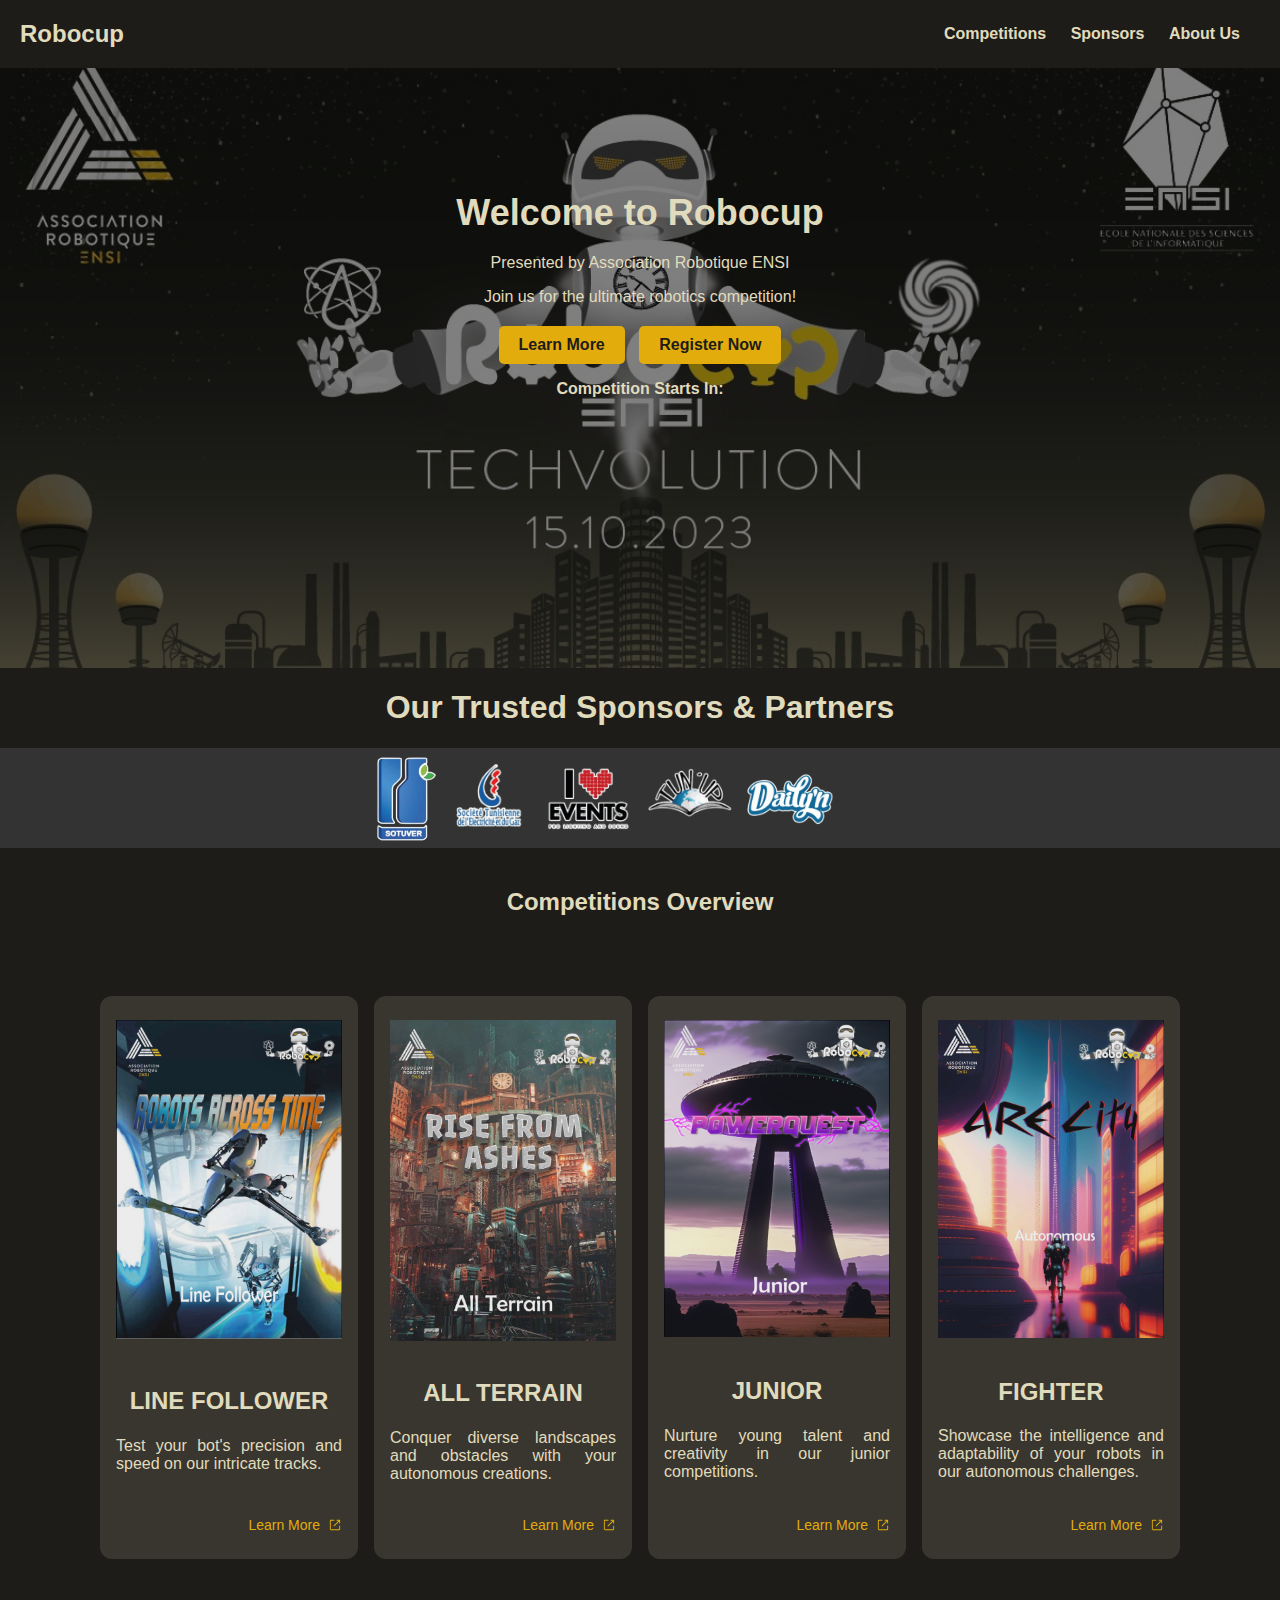
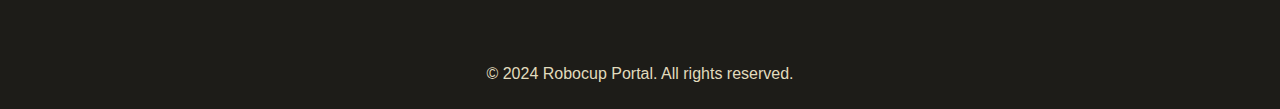
<file: index.html>
<!DOCTYPE html>
<html lang="en">

<head>
    <meta charset="UTF-8" />
    <meta name="viewport" content="width=device-width, initial-scale=1.0" />
    <title>Robocup Portal</title>
    <link rel="stylesheet" href="styles.css" />
</head>

<body>
    <header>
        <nav>
            <div class="logo">Robocup</div>
            <ul>
                <li><a href="#competitions">Competitions</a></li>
                <li><a href="#sponsors">Sponsors</a></li>
                <li><a href="#about">About Us</a></li>
            </ul>
        </nav>
    </header>

    <section class="hero">
        <div class="hero-bg" style="background-image: url('img/hero-bg.jpg')"></div>
        <div class="hero-content">
            <h1>Welcome to Robocup</h1>
            <p>Presented by Association Robotique ENSI</p>
            <p>Join us for the ultimate robotics competition!</p>
            <div class="hero-buttons">
                <a href="#" class="btn learn-more">Learn More</a>
                <a href="./login.html" class="btn register-now">Register Now</a>
            </div>
            <p>
                <strong>Competition Starts In:</strong> <span id="countdown"></span>
            </p>
        </div>
    </section>

    <section id="sponsors" class="sponsor-container">
        <h1>Our Trusted Sponsors &amp; Partners</h1>
        <span></span>
        <div  class="rightJS li">
            <div id="marquee" class="marquee"></div>
            <div id="marquee2" class="marquee"></div>

        </div>
    </section>


    <section id="competitions" class="challenges-content-section">
        <h2>Competitions Overview</h2>
        <div class="content">
            <div class="challenges-content">
                <div class="challenge-card">
                    <img alt="Line Followe" loading="lazy" width="300" height="420" decoding="async" data-nimg="1"
                        style="color: transparent" src="img/competitions/linefollower.png" />
                    <div class="flex flex-col gap-2">
                        <h2>Line Follower</h2>
                        <p>
                            Test your bot's precision and speed on our intricate tracks.
                        </p>
                    </div>
                    <a target="_blank" rel="noopener noreferrer" href="#">Learn More<svg stroke="currentColor"
                            fill="none" stroke-width="0" viewBox="0 0 15 15" class="h-5 w-5" height="1em" width="1em"
                            xmlns="http://www.w3.org/2000/svg">
                            <path fill-rule="evenodd" clip-rule="evenodd"
                                d="M3 2C2.44772 2 2 2.44772 2 3V12C2 12.5523 2.44772 13 3 13H12C12.5523 13 13 12.5523 13 12V8.5C13 8.22386 12.7761 8 12.5 8C12.2239 8 12 8.22386 12 8.5V12H3V3L6.5 3C6.77614 3 7 2.77614 7 2.5C7 2.22386 6.77614 2 6.5 2H3ZM12.8536 2.14645C12.9015 2.19439 12.9377 2.24964 12.9621 2.30861C12.9861 2.36669 12.9996 2.4303 13 2.497L13 2.5V2.50049V5.5C13 5.77614 12.7761 6 12.5 6C12.2239 6 12 5.77614 12 5.5V3.70711L6.85355 8.85355C6.65829 9.04882 6.34171 9.04882 6.14645 8.85355C5.95118 8.65829 5.95118 8.34171 6.14645 8.14645L11.2929 3H9.5C9.22386 3 9 2.77614 9 2.5C9 2.22386 9.22386 2 9.5 2H12.4999H12.5C12.5678 2 12.6324 2.01349 12.6914 2.03794C12.7504 2.06234 12.8056 2.09851 12.8536 2.14645Z"
                                fill="currentColor"></path>
                        </svg>
                    </a>
                </div>
                <div class="challenge-card">
                    <img alt="All Terrain" loading="lazy" width="300" height="420" decoding="async" data-nimg="1"
                        style="color: transparent" src="img/competitions/allterrain.png" />
                    <div class="flex flex-col gap-2">
                        <h2>All Terrain</h2>
                        <p>
                            Conquer diverse landscapes and obstacles with your autonomous
                            creations.
                        </p>
                    </div>
                    <a target="_blank" rel="noopener noreferrer" href="#">Learn More<svg stroke="currentColor"
                            fill="none" stroke-width="0" viewBox="0 0 15 15" class="h-5 w-5" height="1em" width="1em"
                            xmlns="http://www.w3.org/2000/svg">
                            <path fill-rule="evenodd" clip-rule="evenodd"
                                d="M3 2C2.44772 2 2 2.44772 2 3V12C2 12.5523 2.44772 13 3 13H12C12.5523 13 13 12.5523 13 12V8.5C13 8.22386 12.7761 8 12.5 8C12.2239 8 12 8.22386 12 8.5V12H3V3L6.5 3C6.77614 3 7 2.77614 7 2.5C7 2.22386 6.77614 2 6.5 2H3ZM12.8536 2.14645C12.9015 2.19439 12.9377 2.24964 12.9621 2.30861C12.9861 2.36669 12.9996 2.4303 13 2.497L13 2.5V2.50049V5.5C13 5.77614 12.7761 6 12.5 6C12.2239 6 12 5.77614 12 5.5V3.70711L6.85355 8.85355C6.65829 9.04882 6.34171 9.04882 6.14645 8.85355C5.95118 8.65829 5.95118 8.34171 6.14645 8.14645L11.2929 3H9.5C9.22386 3 9 2.77614 9 2.5C9 2.22386 9.22386 2 9.5 2H12.4999H12.5C12.5678 2 12.6324 2.01349 12.6914 2.03794C12.7504 2.06234 12.8056 2.09851 12.8536 2.14645Z"
                                fill="currentColor"></path>
                        </svg>
                    </a>
                </div>
                <div class="challenge-card">
                    <img alt="Junior" loading="lazy" width="300" height="420" decoding="async" data-nimg="1"
                        style="color: transparent" src="img/competitions/junior.png" />
                    <div class="flex flex-col gap-2">
                        <h2>Junior</h2>
                        <p>
                            Nurture young talent and creativity in our junior competitions.
                        </p>
                    </div>
                    <a target="_blank" rel="noopener noreferrer" href="#">Learn More<svg stroke="currentColor"
                            fill="none" stroke-width="0" viewBox="0 0 15 15" class="h-5 w-5" height="1em" width="1em"
                            xmlns="http://www.w3.org/2000/svg">
                            <path fill-rule="evenodd" clip-rule="evenodd"
                                d="M3 2C2.44772 2 2 2.44772 2 3V12C2 12.5523 2.44772 13 3 13H12C12.5523 13 13 12.5523 13 12V8.5C13 8.22386 12.7761 8 12.5 8C12.2239 8 12 8.22386 12 8.5V12H3V3L6.5 3C6.77614 3 7 2.77614 7 2.5C7 2.22386 6.77614 2 6.5 2H3ZM12.8536 2.14645C12.9015 2.19439 12.9377 2.24964 12.9621 2.30861C12.9861 2.36669 12.9996 2.4303 13 2.497L13 2.5V2.50049V5.5C13 5.77614 12.7761 6 12.5 6C12.2239 6 12 5.77614 12 5.5V3.70711L6.85355 8.85355C6.65829 9.04882 6.34171 9.04882 6.14645 8.85355C5.95118 8.65829 5.95118 8.34171 6.14645 8.14645L11.2929 3H9.5C9.22386 3 9 2.77614 9 2.5C9 2.22386 9.22386 2 9.5 2H12.4999H12.5C12.5678 2 12.6324 2.01349 12.6914 2.03794C12.7504 2.06234 12.8056 2.09851 12.8536 2.14645Z"
                                fill="currentColor"></path>
                        </svg>
                    </a>
                </div>
                <div class="challenge-card">
                    <img alt="autonomous" loading="lazy" width="300" height="420" decoding="async" data-nimg="1"
                        style="color: transparent" src="img/competitions/autonomous.png" />
                    <div class="flex flex-col gap-2">
                        <h2>Fighter</h2>
                        <p>
                            Showcase the intelligence and adaptability of your robots in our
                            autonomous challenges.
                        </p>
                    </div>
                    <a target="_blank" rel="noopener noreferrer" href="#">Learn More<svg stroke="currentColor"
                            fill="none" stroke-width="0" viewBox="0 0 15 15" class="h-5 w-5" height="1em" width="1em"
                            xmlns="http://www.w3.org/2000/svg">
                            <path fill-rule="evenodd" clip-rule="evenodd"
                                d="M3 2C2.44772 2 2 2.44772 2 3V12C2 12.5523 2.44772 13 3 13H12C12.5523 13 13 12.5523 13 12V8.5C13 8.22386 12.7761 8 12.5 8C12.2239 8 12 8.22386 12 8.5V12H3V3L6.5 3C6.77614 3 7 2.77614 7 2.5C7 2.22386 6.77614 2 6.5 2H3ZM12.8536 2.14645C12.9015 2.19439 12.9377 2.24964 12.9621 2.30861C12.9861 2.36669 12.9996 2.4303 13 2.497L13 2.5V2.50049V5.5C13 5.77614 12.7761 6 12.5 6C12.2239 6 12 5.77614 12 5.5V3.70711L6.85355 8.85355C6.65829 9.04882 6.34171 9.04882 6.14645 8.85355C5.95118 8.65829 5.95118 8.34171 6.14645 8.14645L11.2929 3H9.5C9.22386 3 9 2.77614 9 2.5C9 2.22386 9.22386 2 9.5 2H12.4999H12.5C12.5678 2 12.6324 2.01349 12.6914 2.03794C12.7504 2.06234 12.8056 2.09851 12.8536 2.14645Z"
                                fill="currentColor"></path>
                        </svg>
                    </a>
                </div>
            </div>
        </div>
    </section>
    <footer>
        <p>&copy; 2024 Robocup Portal. All rights reserved.</p>
    </footer>
    <script src="script.js"></script>
</body>

</html>
</file>
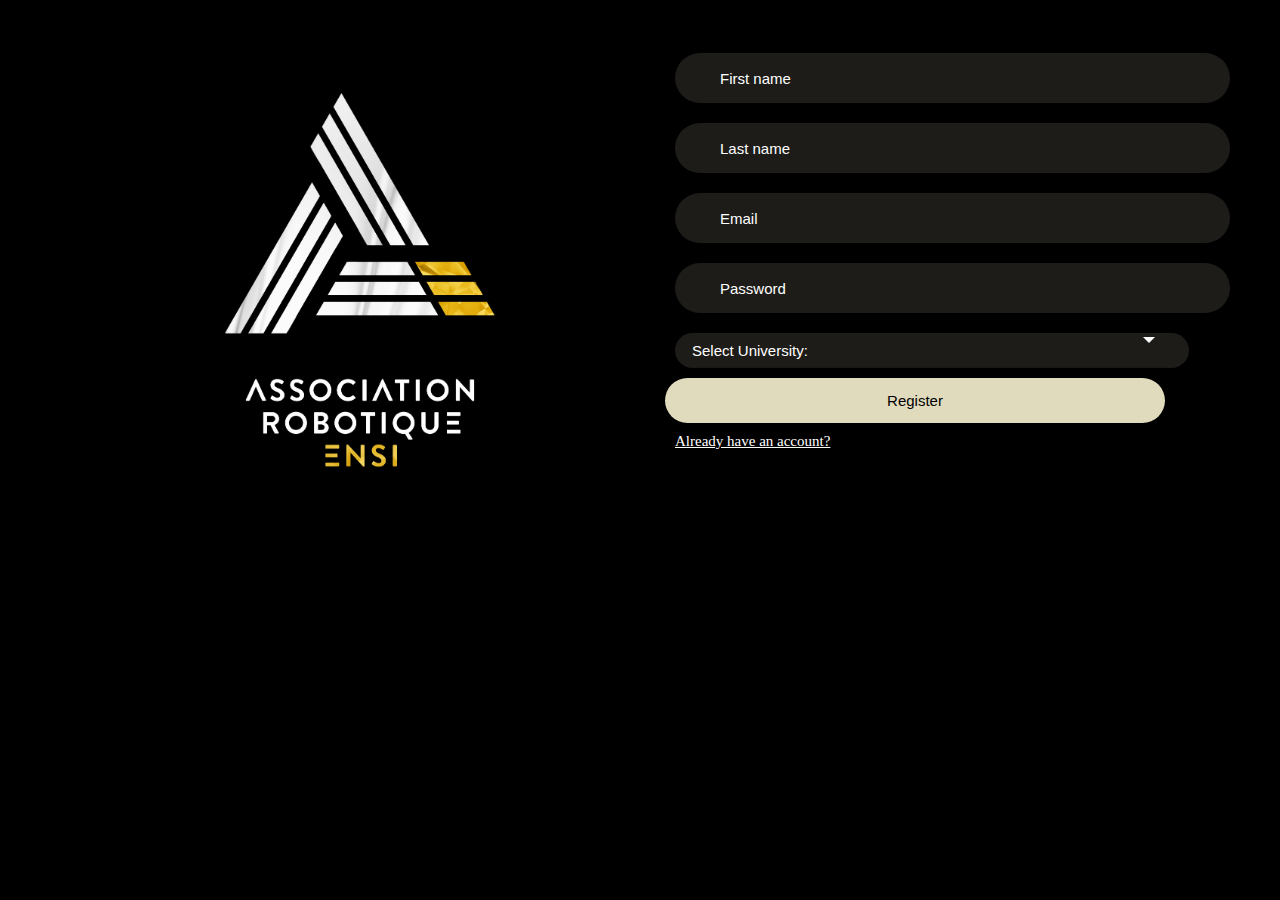
<file: login.html>
<!DOCTYPE html>
<html lang="en">
<head>
    <meta charset="UTF-8">
    <meta name="viewport" content="width=device-width, initial-scale=1.0">
    <title>Login</title>
    <link rel="stylesheet" href="css/login.css">
</head>
<body>
    <div class="container">
        <div class="left-container">
            <img src="./logo.png" alt="Logo">
        </div>
        <div class="right-container">
            <div class="register-container" id="register">
                <div class="top">
                    <header>Sign Up</header>
                </div>
                <div class="input-box">
                    <input type="text" class="input-field" placeholder="First name" required>
                </div>
                <div class="input-box">
                    <input type="text" class="input-field" placeholder="Last name" required>
                </div>
                <div class="input-box">
                    <input type="text" class="input-field" placeholder="Email" required>
                </div>
                <div class="input-box">
                    <input type="password" class="input-field" placeholder="Password" required>
                </div>
                <div class="custom-select" >
                    <select>
                      <option value="0">Select University:</option>
                      <option value="1">ENSI</option>
                      <option value="2">ENISO</option>
                      <option value="3">ENIS</option>
                      <option value="4">ENICAR</option>
                      <option value="5">ULT</option>
                      <option value="6">ESPRIT</option>
                      <option value="7">ENSTAB</option>
                      <option value="8">other...</option>
                      
                    </select>
                  </div>
                <div class="input-box">
                    <input type="submit" class="submit" value="Register">
                </div>
                <a href="#" class="acc">Already have an account?</a>
            </div>
        </div>
    </div>
    <script src="./projet.js"></script>
</body>
</html>
</file>
<file: styles.css>
:root {
    --black: #000000;
    --dark: #1D1C18;
    --yellow: #E2AC0D;
    --light: #E1DBBD;
    --white: #ffffff;
    --blue: #0d43e2;
}

::-webkit-scrollbar {
    width: 5px
}

::-webkit-scrollbar-track {
    background: var(--dark);
    border-radius: 0px
}

::-webkit-scrollbar-thumb {
    background: var(--light);
    border-radius: 0px
}

body {
    font-family: Arial, sans-serif;
    margin: 0;
    padding: 0;
    background-color: var(--dark);
    color: var(--light);
}

header {
    background-color: var(--dark);
    color: var(--light);
    padding: 20px;
}

nav {
    display: flex;
    justify-content: space-between;
    align-items: center;
}

a {
    color: inherit;
    text-decoration: inherit;
}

.logo {
    font-size: 24px;
    font-weight: bold;
}

nav ul {
    list-style-type: none;
    margin: 0;
    padding: 0;
}

nav ul li {
    display: inline;
    margin-right: 20px;
}

nav ul li a {
    color: var(--light);
    text-decoration: none;
    font-weight: bold;
}

section {
    padding-bottom: 20px;
    text-align: center;
}


.challenges-content-section {
    display: flex;
    align-items: center;
    flex-direction: column;
}

.content {
    max-width: 100%;
    margin: 0 auto;
    padding: 20px;
}

/* testing  */
.challenges-content {
    display: inline-flex;
    flex-wrap: wrap;
    align-items: stretch;
    justify-content: center;
    gap: 1rem;
    padding-top: 2.5rem;
    padding-bottom: 2.5rem;
}

.challenge-card {
    display: flex;
    width: 226px;

    flex-direction: column;
    align-items: center;
    justify-content: space-between;
    gap: 1rem;
    border-radius: .75rem;
    background-color: #38362e;
    padding: 1.5rem 1rem;
    transition-duration: .25s;
}

.challenge-card img {
    max-width: 100%;
    height: auto;
    display: block;
    /* vertical-align: middle; */
}

.challenge-card h2 {
    font-size: 1.5rem;
    line-height: 2rem;
    font-weight: 600;
    text-transform: uppercase;
}

.challenge-card p {
    text-align: justify;
    color: rgb(153 153 153 / var(--tw-text-opacity));
}

.challenge-card a {

    display: inline-flex;
    align-items: center;
    gap: .5rem;
    align-self: flex-end;
    font-size: .875rem;
    line-height: 1.25rem;
    --tw-text-opacity: 1;
    color: var(--yellow);

}

.competition-card {
    width: calc(50% - 50px);
    /* Set card width to one-third of container minus margin */
    margin-bottom: 20px;
    box-shadow: 0px 4px 8px rgba(0, 0, 0, 0.1);
    background-color: #292721;
    color: var(--light);
    border-radius: 8px;
    padding: 20px;
    margin-bottom: 20px;
}

.competition-cardssss {
    width: calc(50% - 20px);
    /* Set card width to one-third of container minus margin */

    box-shadow: 0px 4px 8px rgba(0, 0, 0, 0.1);
    color: var(--dark);
    background-color: var(--light);
    border-radius: 8px;
    padding: 20px;
    margin-bottom: 20px;
    box-shadow: 0px 4px 8px rgba(0, 0, 0, 0.1);
    height: 300px;
    /* Set a fixed height for the competition card */
    display: flex;
    flex-direction: column;
    justify-content: space-between;
}

.competition-card img {
    max-width: 100%;
    max-height: 100%;
    /* Ensure the image fits within the card's height */
    object-fit: contain;
    /* Maintain aspect ratio without cropping */
    border-radius: 8px;
}

footer {
    background-color: var(--dark);
    color: var(--light);
    text-align: center;
    padding: 10px;
}


/* ------------------- */
/* Existing styles remain unchanged */
.hero {
    position: relative;
    background-position: center;
    color: var(--light);
    padding: 100px 0;
    text-align: center;
    height: 400px;
    /* Set a fixed height for the hero section */
}

.hero::before {
    content: '';
    position: absolute;
    top: 0;
    left: 0;
    width: 100%;
    height: 100%;
    background-color: rgba(0, 0, 0, 0.5);
    z-index: 1;
}

.hero-content {
    position: relative;
    z-index: 2;
    max-width: 800px;
    margin: 0 auto;
}

.hero-bg {
    position: absolute;
    top: 0;
    left: 0;
    width: 100%;
    height: 100%;
    background-size: cover;
    /* Ensure the image covers the entire area */
    background-repeat: no-repeat;
    background-position: center;
}

.hero h1 {
    font-size: 36px;
    margin-bottom: 20px;
}

.hero p {
    margin-bottom: 10px;
}

#countdown {
    font-weight: bold;
}

.hero-buttons {
    margin-top: 20px;
}

.btn {
    display: inline-block;
    padding: 10px 20px;
    border: none;
    border-radius: 5px;
    text-decoration: none;
    font-weight: bold;
    cursor: pointer;
}

.learn-more {
    background-color: var(--yellow);
    color: var(--dark);
    margin-right: 10px;
}

.register-now {
    background-color: var(--yellow);
    color: var(--dark);
}

.register-now:hover {
    background-color: #FFD700;
    /* Brighter yellow on hover */
}

/* --------------------------- */

/* .sponsor-cards {
    width: 100%;
    display: flex;
    justify-content: center;
    align-items: center;

} */
.sponsor-container {
    display: flex;
    flex-direction: column;
    justify-content: center;
    align-items: center;
}

.marquee img {
    max-width: 100px;
    max-height: 100px;
    padding: 0px;

}
.marquee{
    display: flex;
    flex-direction: row;
    justify-content: center;
    align-items: center;
}
.li {
    display: flex;
    width: 100%;
    background-color: #333;

   
}

.marquee div {
    display: flex;
    justify-content: center;
    align-items: center;
}
</file>
<file: css/login.css>
body {
    margin-top: 0;
    padding: 0;
    box-sizing: border-box;
    font-family: 'Berlin sans fb';
    background-color: black;
    display: flex;
    justify-content: center;
}

.form-box {
    
   
    align-items: center;
    justify-content: center;
    width: 512px;
    height: 420px;
    overflow: hidden;
    z-index: 2;
}

.register-container {
    display: flex;
    width: 500px;
    
    justify-content: left;
    flex-direction: column;
    
    
    padding: 5px;
    border-radius: 8px;
}

.top span {
    color: #fff;
    font-size: small;
    padding: 10px 0;
    display: flex;
    justify-content: center;
}

.top span a {
    font-weight: 500;
    color: #fff;
    margin-left: 5px;
}



.two-forms {
    display: flex;
}

.input-field, #fac {
    margin: 10px;
    font-size: 15px;
    background: #1D1C18;
    color: #fff;
    height: 50px;
    width: 100%;
    padding: 0 10px 0 45px;
    border: none;
    border-radius: 30px;
    /* outline: none; */
    transition: .2s ease;
}


.input-field:hover, .input-field:focus, #fac:hover, #fac:focus {
    background: rgba(255, 255, 255, 0.25);
}

::-webkit-input-placeholder {
    color: #fff;
}

.input-box i {
    
    color: #fff;
}

.submit {
    font-size: 15px;
    font-weight: 500;
    color: black;
    height: 45px;
    width: 100%;
    border: none;
    border-radius: 30px;
    outline: none;
    background: #E1DBBD;
    cursor: pointer;
    transition: .3s ease-in-out;
}

.submit:hover {
    background: #E2AC0D;
    box-shadow: 1px 5px 7px 1px rgba(0, 0, 0, 0.2);
}

.two-col {
    display: flex;
    justify-content: space-between;
    color: #fff;
    font-size: small;
    margin-top: 10px;
}

.two-col .one {
    display: flex;
    gap: 5px;
}

.two label a {
    text-decoration: none;
    color: #fff;
}

.two label a:hover {
    text-decoration: underline;
}
.left-container img {
    max-width: 500px; 
    height: auto;
}
.container {
    display: grid;
    grid-template-columns: 1fr 1fr; 
}

.left-container, .right-container {
    padding: 20px;
}
.acc{
    margin: 10px;
    font-size: 15px;
    
    color: #fff;
    height: 50px;
    width: 100%;
    
    transition: .2s ease;
}

/* -------------------------------- */

/* The container must be positioned relative: */
.custom-select {
    padding: 10px  ;
    position: relative;
    font-family: Arial;

  }
  
  .custom-select select {
    display: none; /*hide original SELECT element: */
  }
  
  .select-selected {
    background-color: #1D1C18;
    
    font-size: 15px;
    background: #1D1C18;
    color: #fff;
    
    width: 100%;
    padding: 0 10px 0 45px;
    border: none;
    border-radius: 30px;
    /* outline: none; */
    transition: .2s ease;
  }
  
  /* Style the arrow inside the select element: */
  .select-selected:after {
    position: absolute;
    content: "";
    top: 14px;
    right: 10px;
    width: 0;
    height: 0;
    border: 6px solid transparent;
    border-color: #fff transparent transparent transparent;
  }
  
  /* Point the arrow upwards when the select box is open (active): */
  .select-selected.select-arrow-active:after {
    border-color: transparent transparent #fff transparent;
    top: 7px;
  }
  
  /* style the items (options), including the selected item: */
  .select-items div,.select-selected {
    color: #ffffff;
    padding: 8px 16px;
    border: 1px solid transparent;
    border-color: transparent transparent rgba(0, 0, 0, 0.1) transparent;
    cursor: pointer;
  }
  
  /* Style items (options): */
  .select-items {
    position: absolute;
    background-color: #1D1C18;
    top: 100%;
    left: 0;
    right: 0;
    z-index: 99;
  }
  
  /* Hide the items when the select box is closed: */
  .select-hide {
    display: none;
  }
  
  .select-items div:hover, .same-as-selected {
    background-color: rgba(0, 0, 0, 0.1);
  }
</file>
